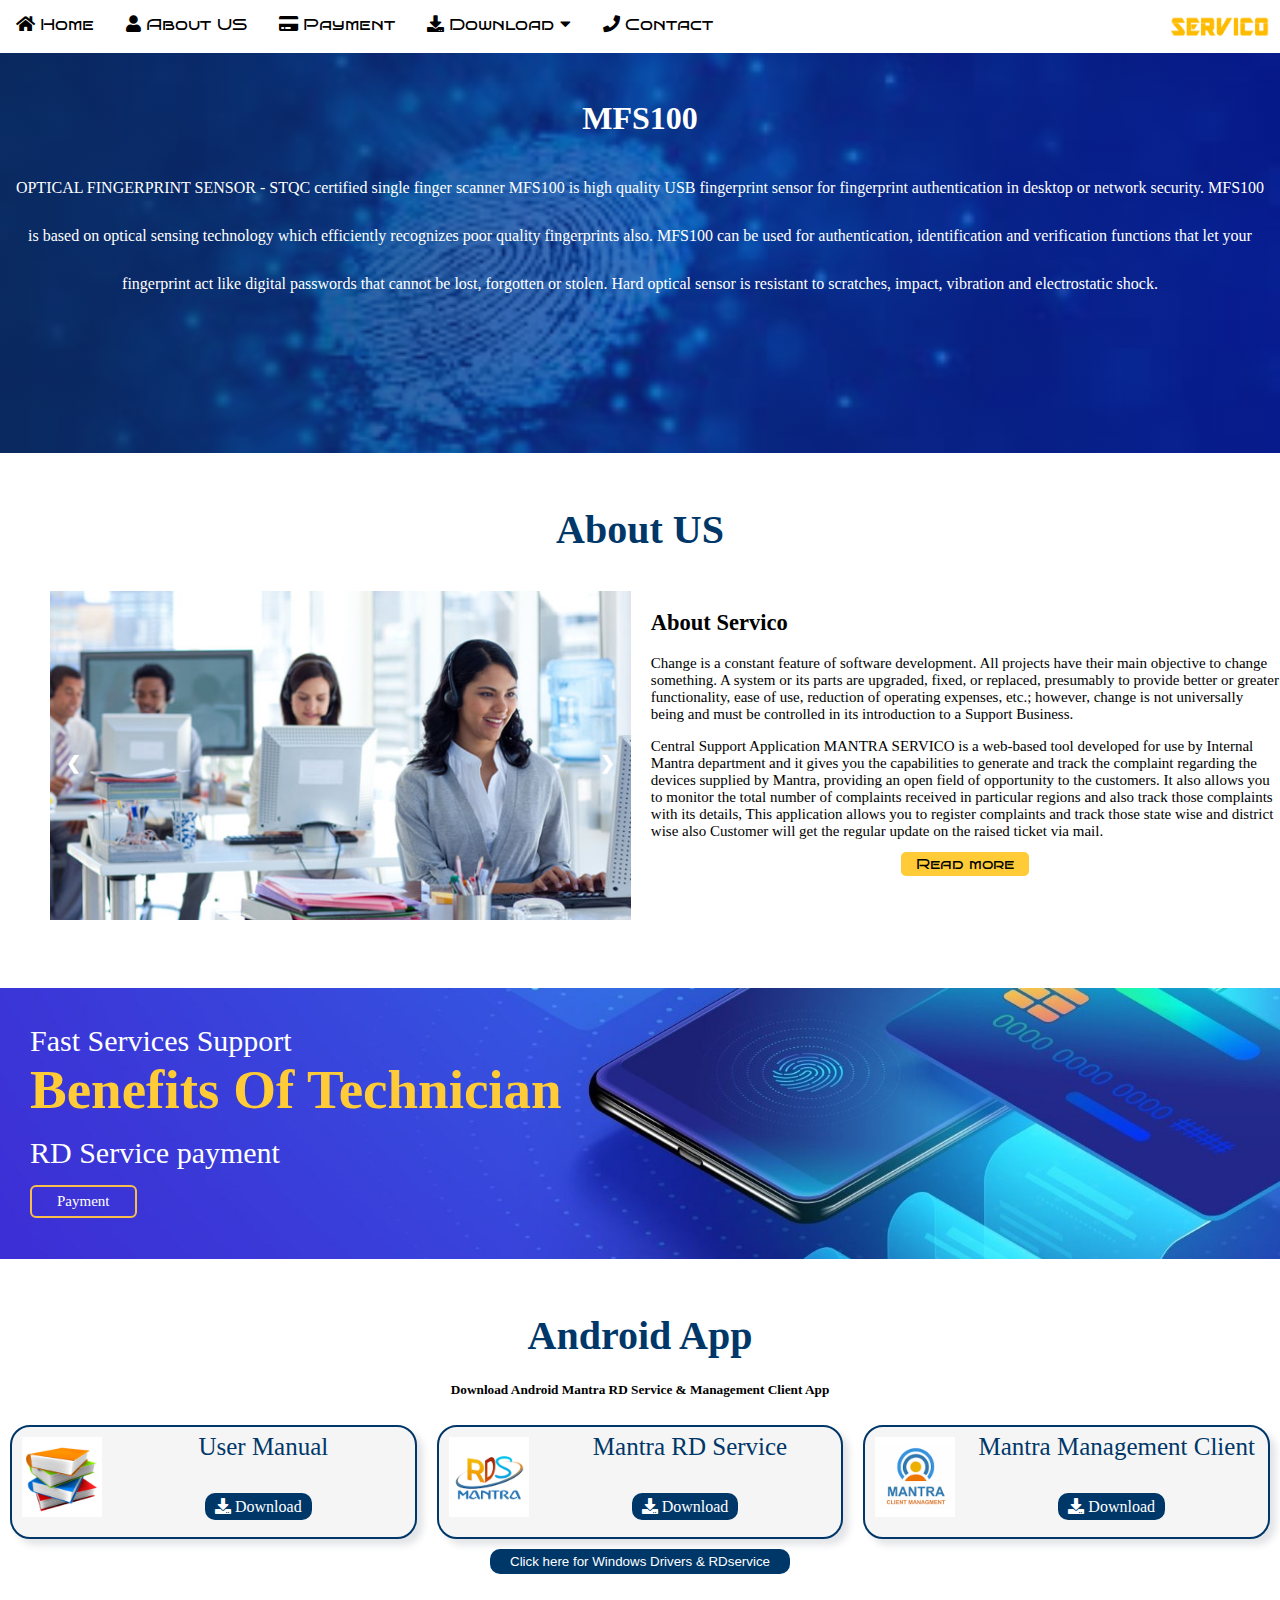
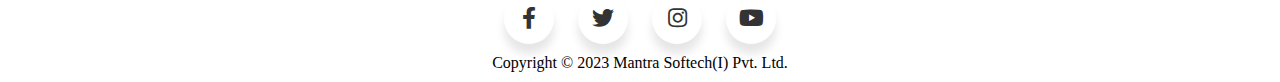
<file: index.html>
<!DOCTYPE html>
<html>
<head>
	<meta charset="UTF-8">
    <meta name="viewport" content="width=device-width, initial-scale=1">
	<title> IVTEcH</title>
	<link rel="stylesheet" type="text/css" href="IVTEcH.css">
	<link rel="preconnect" href="https://fonts.googleapis.com">
<link rel="preconnect" href="https://fonts.gstatic.com" crossorigin>
<link rel="stylesheet" href="https://cdnjs.cloudflare.com/ajax/libs/font-awesome/4.7.0/css/font-awesome.min.css">
<link href="https://fonts.googleapis.com/css2?family=Bruno+Ace+SC&display=swap" rel="stylesheet">
<link rel="stylesheet" href="https://cdnjs.cloudflare.com/ajax/libs/font-awesome/4.7.0/css/font-awesome.min.css">
<link rel='stylesheet' href='https://cdnjs.cloudflare.com/ajax/libs/font-awesome/5.15.1/css/all.min.css'>

</head>
<body id="body">

<header>
<h2> <img src="images/logo.png" width="100px"></h2>
</header>


 <!--navbar start--> 

<div class="topnav" id="myTopnav">
  <a href="#home" class="active"><i class="fa fa-home" style="padding-right: 5px;" ></i>Home</a>
  <a href="#aboutus"><i class="fa fa-user" style="padding-right: 5px;"></i>About US</a>
  <a href="payment.html"><i class="fa fa-credit-card" style="padding-right: 5px;"></i>Payment</a>
  <div class="dropdown">
    <button class="download"><i class="fa fa-download" style="padding-right: 5px;"></i>Download
      <i class="fa fa-caret-down"></i>
    </button>
    <div class="dropdown-content">
     <a href="#androidapp"><i class="fa fa-folder" style="padding-right: 5px;"></i>Drivers & RDservice</a>
    </div>
  </div> 
  <a href="#contact"><i class="fa fa-phone" style="padding-right: 5px;"></i>Contact</a>

  <a href="javascript:void(0);" style="font-size:15px; margin-top:5px;" class="icon" onclick="myFunc()">&#9776;</a>
  
</div>


<script>
function myFunc() {
  var x = document.getElementById("myTopnav");
  if (x.className === "topnav") {
    x.className += " responsive";
  } else {
    x.className = "topnav";
  }
}
</script>


 <!--navbar end--> 

 <!--mfs description with image start--> 

<section id="home">
        <div class="overlay">
            <div class="container">
                <div class="row">
                    
                    <div class="col-md-10 wow fadeIn" data-wow-delay="0.3s">
                        <h1 class="text-upper">MFS100</h1>
                        <p class="tm-white">
                           OPTICAL FINGERPRINT SENSOR - STQC certified single finger scanner MFS100 is high quality USB fingerprint sensor for fingerprint authentication in desktop or network security. MFS100 is based on optical sensing technology which efficiently recognizes poor quality fingerprints also. MFS100 can be used for authentication, identification and verification functions that let your fingerprint act like digital passwords that cannot be lost, forgotten or stolen. Hard optical sensor is resistant to scratches, impact, vibration and electrostatic shock. </p>
                        </div>
                </div>
            </div>
        </div>
    </section>

 <!--mfs description with image end--> 


 <!--about us start--> 

<div id="aboutus">

<h4 id="h4" align="center">  About US </h4>
<br>
<div class="text">

<div id="slideshow">
<div class="slideshow-container">

<div class="mySlides fade">
  <div class="numbertext"></div>
 <a target="_blank" href="images/image1.jpg"> <img src="images/image1.jpg" style="width:100%"></a>
</div>

<div class="mySlides fade">
  <div class="numbertext"></div>
 <a target="_blank" href="images/image2.jpg"> <img src="images/image2.jpg" style="width:100%"></a>
</div>

<div class="mySlides fade">
  <div class="numbertext"></div>
  <a target="_blank" href="images/image3.jpg"><img src="images/image3.jpg" style="width:100%"></a>
</div>

<a class="prev" onclick="plusSlides(-1)">❮</a>
<a class="next" onclick="plusSlides(1)">❯</a>

</div>
<div class="texting">
<h2> About Servico </h2>
<p> Change is a constant feature of software development. All projects have their main objective to change something. A system or its parts are upgraded, fixed, or replaced, presumably to provide better or greater functionality, ease of use, reduction of operating expenses, etc.; however, change is not universally being and must be controlled in its introduction to a Support Business.
</p>
<p>
Central Support Application MANTRA SERVICO is a web-based tool developed for use by Internal Mantra department and it gives you the capabilities to generate and track the complaint regarding the devices supplied by Mantra, providing an open field of opportunity to the customers. It also allows you to monitor the total number of complaints received in particular regions and also track those complaints with its details, This application allows you to register complaints and track those state wise and district wise also Customer will get the regular update on the raised ticket via mail. </p>
<p align="center"><a href="aboutus.html" style="text-decoration: none;  font-size: 15px; background-color:#ffcb36; color: black; border-radius: 5px; padding: 3px 15px; font-family: 'Bruno Ace SC', cursive ; ">Read more</a> </p> </div>
</div>
</div>

<script>
let slideIndex = 1;
showSlides(slideIndex);

function plusSlides(n) {
  showSlides(slideIndex += n);
}

function currentSlide(n) {
  showSlides(slideIndex = n);
}

function showSlides(n) {
  let i;
  let slides = document.getElementsByClassName("mySlides");
  let dots = document.getElementsByClassName("dot");
  if (n > slides.length) {slideIndex = 1}    
  if (n < 1) {slideIndex = slides.length}
  for (i = 0; i < slides.length; i++) {
    slides[i].style.display = "none";  
  }
  for (i = 0; i < dots.length; i++) {
    dots[i].className = dots[i].className.replace(" active", "");
  }
  slides[slideIndex-1].style.display = "block";  
  dots[slideIndex-1].className += " active";
}
</script>

</div>


 <!--about us end--> 

<!-- payment start -->
<div class="makepayment">
        <div class="contain">
            <h3>Fast Services Support<span>Benefits Of Technician</span></h3>
             <h3>RD Service payment</h3>
            <a href="payment.html" target="_blank" style="text-decoration: none;">Payment</a>
        </div>
    </div>


<!-- payment end -->


<div id="androidapp"></div>
<div class="title">
                <h4 id="h4">Android App</h4>
                <h5 align="center">Download Android Mantra RD Service &amp; Management Client App</h5>
            </div>

 <!--download start--> 

<div id="Download">
<div class="Drivers">
<div class="download-Drivers-box-app">
                                    <img src="images/book.jpg">
                                    <div class="box-contain">
                                        <p class="part2">User Manual</p>
                                        <a href="http://download.mantratecapp.com/StaticDownload/Mantra_RD_Service_Manual_Android.pdf" target="_blank" download>
                                            <i class="fa fa-download"></i> Download
                                        </a>
                                    </div>
                          </div>
                                <div class="download-Drivers-box-app">
                                    <img src="images/rdservice.jpg">
                                    <div class="box-contain">
                                        <p class="part2">Mantra RD Service</p>
                                        <a href="https://play.google.com/store/apps/details?id=com.mantra.rdservice" target="_blank" download>
                                            <i class="fa fa-download"></i> Download
                                        </a>
                                    </div>
                                </div>
                      
                                <div class="download-Drivers-box-app">
                                    <img src="images/Clientmanagement.jpeg">
                                    <div class="box-contain">
                                        <p class="part2">Mantra Management Client</p>
                                        <a href="https://play.google.com/store/apps/details?id=com.mantra.clientmanagement" target="_blank" download>
                                            <i class="fa fa-download"></i> Download
                                        </a>
                                    </div>
                                </div>
                          </div>

<span id="dots"></span><span id="more">



<div class="title">
                <h4 id="h4">Windows Drivers And RD Service</h4>
                <h5 align="center">Download Android Mantra RD Service & Management Client App</h5>
            </div>


 <!--first box download--> 

  <div class="Drivers1  ">

            <div class="panel panel-success col-md-5" style="min-height: 155px; ">
                        <div class="panel-heading" style="background-color: #683b8a80; border-radius: 5px; padding-left:5px;"><b>WINDOWS</b> Download MFS100 RD Service</div>
                            <div class="panel-body"><span style="color: red">[Aadhaar auth API 2.5 and E-Kyc API 2.5 compliance (also download and install driver setup)]</span>
                                    <div><a href="http://download.mantratecapp.com/StaticDownload/Mantra_RD_Service_Manual_Windows.pdf" target="_blank"><i class="fa fa-download" title="Download User Manual"></i>&nbsp;Download User Manual</a></div>
                                   <div>
                                <a href="http://download.mantratecapp.com/StaticDownload/MantraRDService_1.0.8.exe"><i class="fa fa-download" title="Download MFS100 RD Service (1.0.8)"></i>&nbsp;Download MFS100 RD Service (1.0.8) &nbsp;  </a>
                                        </br> <a href="http://download.mantratecapp.com/StaticDownload/MFS100_ReleaseNotes_108_Windows.pdf" target="_blank"><i class="fa fa-download" title="Release Note"></i>&nbsp;Release Notes and Update Guidelines</a>
                                        </br><span style="color: black; font-size: 12px; font-weight: bold">Last Uploaded on 22-Dec-2022 </span>
                             </div>
                      </div>
            </div>

          <div class="panel panel-info col-md-5" style="min-height: 155px; ">
                        <div class="panel-heading" style="background-color:  #683b8a80; border-radius: 5px; padding-left:5px;"><b>WINDOWS</b> Download MFS100 Driver</div>
                                <div class="panel-body">
                                    <div><a href="http://download.mantratecapp.com/StaticDownload/MFS100Driver_9.2.0.0.exe"><i class="fa fa-download" title="Download MFS100 Driver Windows XP/7/8/10"></i>&nbsp;Download MFS100 Driver (9.2.0.0) - Win 7/8/10 &nbsp; </a>
                                        </br><span style="color: black; font-size: 12px; font-weight: bold">Last Uploaded on 29-Apr-2022 </span>
                                         
                                        </br><a href="https://download.microsoft.com/download/2/E/6/2E61CFA4-993B-4DD4-91DA-3737CD5CD6E3/vcredist_x86.exe"><i class="fa fa-download" title="Download Redist 2013"></i>&nbsp;Download Redist 2013 &nbsp;</a>
                                         </br><a href="https://aka.ms/vs/17/release/vc_redist.x86.exe"><i class="fa fa-download" title="Download Redist 2015-2022 "></i>&nbsp;Download Redist 2015-2022 &nbsp; </a>
                                    </div>  
                                </div>
                        </div>
           </div>


 
 <!--second box download--> 

         <div class="Drivers1 ">
                            <div class="panel panel-success col-md-5" style="min-height: 155px;">
                                <div class="panel-heading" style="background-color:  #683b8a80; border-radius: 5px; padding-left:5px;">
                                    <b>WINDOWS</b> Download MIS100V2 RD Service
                                </div>
                                <div class="panel-body">
                                    <span style="color: red">[Aadhaar auth API 2.5 and E-Kyc API 2.5 compliance (also download and install driver setup)]</span>
                                    <div><a href="../StaticDownload/Mantra_RD_Service_MIS100V2_Manual_Windows.pdf"><i class="fa fa-download" title="Download User Manual"></i>&nbsp;Download User Manual</a></div>
                                    <div>
                                        <a href="../StaticDownload/MantraRDServiceIris_1.0.4.exe"><i class="fa fa-download" title="Download Mantra MIS100V2 RD Service (1.0.4)"></i>&nbsp;Download Mantra MIS100V2 RD Service (1.0.4)&nbsp;</a>
                                        </br> <a href="../StaticDownload/MIS100V2_ReleaseNotes_104_Windows.pdf"><i class="fa fa-download" title="Release Note"></i>&nbsp;Release Notes and Update Guidelines</a>
                                        </br><span style="color: black; font-size: 12px; font-weight: bold">Last Uploaded on 15-Oct-2022 </span>
                                       
                                    </div>

                                </div>
                            </div>

                            <div class="panel panel-danger col-md-5" style="min-height: 155px; ">
                                <div class="panel-heading" style="background-color: #683b8a80; border-radius: 5px; padding-left:5px;">
                                    <b>WINDOWS</b> Download MIS100V2 Driver 
                                </div>
                                <div class="panel-body">

                                    <div>
                                        <a href="../StaticDownload/MIS100V2Driver_2.1.0.0.exe"><i class="fa fa-download" title="Download MIS100V2 Driver"></i>&nbsp;Download MIS100V2 Driver (2.1.0.0) - Win 7/8/10&nbsp; 
                    
                    </a>
                                        </br><span style="color: black; font-size: 12px; font-weight: bold">Last Uploaded on 07-Oct-2021 </span>
                                    </div>

                                </div>
                            </div>
                        </div>

 <!--third box download--> 

         <div class="Drivers1 ">
                            <div class="panel panel-success col-md-5" style="min-height: 155px;">
                                <div class="panel-heading" style="background-color:  #683b8a80; border-radius: 5px; padding-left:5px;">
                                    <b>WINDOWS</b> Download MFS100 Client Service
                                </div>
                                <div class="panel-body">
                                    <div><a href="../StaticDownload/Mantra_RD_Service_MIS100V2_Manual_Windows.pdf"><i class="fa fa-download" title="Download User Manual"></i>&nbsp;Download User Manual</a></div>
                                    <div>
                                        <a href="../StaticDownload/MantraRDServiceIris_1.0.4.exe"><i class="fa fa-download" title="Download MFS100 Client Service(9.0.3.8)"></i>&nbsp;Download MFS100 Client Service(9.0.3.8)&nbsp;</a>
                                        <br><span style="color: black; font-size: 12px; font-weight: bold">Last Uploaded on 14-Feb-2022 </span>
                                        <br> <span style="color: red">It is recommended to install latest driver setup for dependency installation of latest Client Service.</span>


                                       
                                    </div>

                                </div>
                            </div>

                            <div class="panel panel-danger col-md-5" style="min-height: 155px; ">
                                <div class="panel-heading" style="background-color: #683b8a80; border-radius: 5px; padding-left:5px;">
                                    <b>ANDROID</b> Download MFS100 RD Service 
                                </div>
                                <div class="panel-body">
                                  <span style="color: red">[Aadhaar auth API 2.5 and E-Kyc API 2.5 compliance]</span>

                                    <div>
                                        <a href="../StaticDownload/MIS100V2Driver_2.1.0.0.exe"><i class="fa fa-download" title="Download MFS100 RD Service (1.0.8)"></i>&nbsp; Download MFS100 RD Service (1.0.8)&nbsp;</a>
                                        <br><a href="../StaticDownload/MIS100V2Driver_2.1.0.0.exe"><i class="fa fa-download" title="Release Notes and Update Guidelines"></i>&nbsp;  Release Notes and Update Guidelines&nbsp; </a>
                                        <br><span style="color: black; font-size: 12px; font-weight: bold">Last Uploaded on 22-Dec-2022  </span>
                                    </div>

                                </div>
                            </div>
                        </div>



 <!--fourth box download --> 


            <div class="Drivers1 ">
                            <div class="panel panel-success col-md-5" style="min-height: 155px; ">
                                <div class="panel-heading" style="background-color:  #683b8a80; border-radius: 5px; padding-left:5px;">
                                    <b>WINDOWS</b>  Download MIDFinger Drivers 
                                </div>
                                <div class="panel-body">
                                    <div>
                                        <a href="../StaticDownload/MantraRDServiceIris_1.0.4.exe"><i class="fa fa-download" title="Download MIDFinger Drivers"></i>&nbsp;Download MIDFinger Drivers&nbsp;</a>
                                       
                                    </div>

                                </div>
                            </div> 

                            <div class="panel panel-danger col-md-5" style="min-height: 155px; ">
                                <div class="panel-heading" style="background-color: #683b8a80; border-radius: 5px; padding-left:5px;">
                                    <b>ANDROID</b> Download MIS100V2 RD Service 
                                </div>
                                <div class="panel-body">
                                  <span style="color: red">[Aadhaar auth API 2.5 and E-Kyc API 2.5 compliance]</span>

                                    <div>
                                        <a href="../StaticDownload/MIS100V2Driver_2.1.0.0.exe"><i class="fa fa-download" title=" Download MIS100V2 RD Service (1.0.4)"></i>&nbsp;Download MIS100V2 RD Service (1.0.4) &nbsp; </a>
                                         <br><a href="../StaticDownload/MIS100V2Driver_2.1.0.0.exe"><i class="fa fa-download" title="Release Notes and Update Guidelines"></i>&nbsp;Release Notes and Update Guidelines&nbsp; </a>
                                        </br><span style="color: black; font-size: 12px; font-weight: bold">Last Uploaded on 07-Oct-2021 </span>
                                    </div>

                                </div>
                            </div>
                        </div>

 <!--fifth box download--> 
 
                <div class="Drivers1 ">
                             <div class="panel panel-success col-md-5" style="min-height: 155px;">
                                <div class="panel-heading" style="background-color:  #683b8a80; border-radius: 5px; padding-left:5px;">
                                    <b>WINDOWS</b> Download MFS110 RD Service 
                                </div>
                                <div class="panel-body">
                                    <span style="color: red">[Aadhaar auth API 2.5 and E-Kyc API 2.5 compliance (also download and install driver setup)]</span>
                                    <div><a href="../StaticDownload/Mantra_RD_Service_MIS100V2_Manual_Windows.pdf"><i class="fa fa-download" title="Download User Manual"></i>&nbsp;Download User Manual</a></div>
                                    <div>
                                        <a href="../StaticDownload/MantraRDServiceIris_1.0.4.exe"><i class="fa fa-download" title="Download Mantra MIS100V2 RD Service (1.0.4)"></i>&nbsp;Download MFS110 RD Service (1.0.2)&nbsp;</a>
                                   
                                        </br><span style="color: black; font-size: 12px; font-weight: bold">Last Uploaded on 22-Dec-2022  </span>
                                       
                                    </div>

                                </div>
                            </div>

                            <div class="panel panel-danger col-md-5" style="min-height: 155px; ">
                                <div class="panel-heading" style="background-color: #683b8a80; border-radius: 5px; padding-left:5px;">
                                    <b>WINDOWS</b> Download MFS110 Driver
                                </div>
                                <div class="panel-body">
                                  <div><a href="http://download.mantratecapp.com/StaticDownload/MFS100Driver_9.2.0.0.exe"><i class="fa fa-download" title=" Download MFS110 Driver (1.1.0.0) - Win 10"></i>&nbsp;Download MFS110 Driver (1.1.0.0) - Win 10  &nbsp; </a>
                                        </br><span style="color: black; font-size: 12px; font-weight: bold">Last Uploaded on 29-Apr-2022 </span>
                                         
                                        </br><a href="https://download.microsoft.com/download/2/E/6/2E61CFA4-993B-4DD4-91DA-3737CD5CD6E3/vcredist_x86.exe"><i class="fa fa-download" title="Download Redist 2013"></i>&nbsp;Download Redist 2013 &nbsp;</a>
                                         </br><a href="https://aka.ms/vs/17/release/vc_redist.x86.exe"><i class="fa fa-download" title="Download Redist 2015-2022 "></i>&nbsp;Download Redist 2015-2022 &nbsp; </a>
                                    </div>  

                                   

                                </div>
                            </div>
                       </div>

 <!--sixth box download--> 
                     
                <div class="Drivers1 Driver1a">
                            <div class="panel panel-success col-md-5" style="min-height: 155px;">
                                    <div class="panel-heading" style="background-color:  #683b8a80; border-radius: 5px; padding-left:5px;">
                                    <b>ANDROID</b> Download MFS110 RD Service </div>
                                <div class="panel-body">
                                      <span style="color: red">[Aadhaar auth API 2.5 and E-Kyc API 2.5 compliance (also download and install driver setup)]</span>
                                      <div><a href="../StaticDownload/Mantra_RD_Service_MIS100V2_Manual_Windows.pdf"><i class="fa fa-download" title="Download User Manual"></i>&nbsp;Download User Manual</a></div>
                                    
                                        <a href="../StaticDownload/MantraRDServiceIris_1.0.4.exe"><i class="fa fa-download" title="Download Mantra MIS100V2 RD Service (1.0.4)"></i>&nbsp;Download MFS110 RD Service (1.0.2)&nbsp;</a>
                                   
                                        <br><span style="color: black; font-size: 12px; font-weight: bold">Last Uploaded on 22-Dec-2022  </span>
                                       
                                    </div>

                                </div>
                            </div>

</div>

</span>
<center><button class="readmore" onclick="myFunction()" id="myBtn">Click here for Windows Drivers & RDservice</button><center>


<script>
function myFunction() {
  var dots = document.getElementById("dots");
  var moreText = document.getElementById("more");
  var btnText = document.getElementById("myBtn");

  if (dots.style.display === "none") {
    dots.style.display = "inline";
    btnText.innerHTML = "Click here for Windows Drivers & RDservice"; 
    moreText.style.display = "none";
  } else {
    dots.style.display = "none";
    btnText.innerHTML = "close"; 
    moreText.style.display = "inline";
  }
}
</script>

 <!-- download end--> 

















 <!-- footer end--> 


<footer>


<div class="wrapper">
  <a href="#" class="icon facebook">
    <div class="tooltip">Facebook</div>
    <span><i class="fab fa-facebook-f"></i></span>
  </a>
  <a href="#" class="icon twitter">
    <div class="tooltip">Twitter</div>
    <span><i class="fab fa-twitter"></i></span>
  </a>
  <a href="#" class="icon instagram">
    <div class="tooltip">Instagram</div>
    <span><i class="fab fa-instagram"></i></span>
  </a>

  <a href="#" class="icon youtube">
    <div class="tooltip">Youtube</div>
    <span><i class="fab fa-youtube"></i></span>
  </a>
</div>

<div>

Copyright © 2023 Mantra Softech(I) Pvt. Ltd.

</div>
</footer>

 <!--footer end--> 





</body>
</html>
</file>
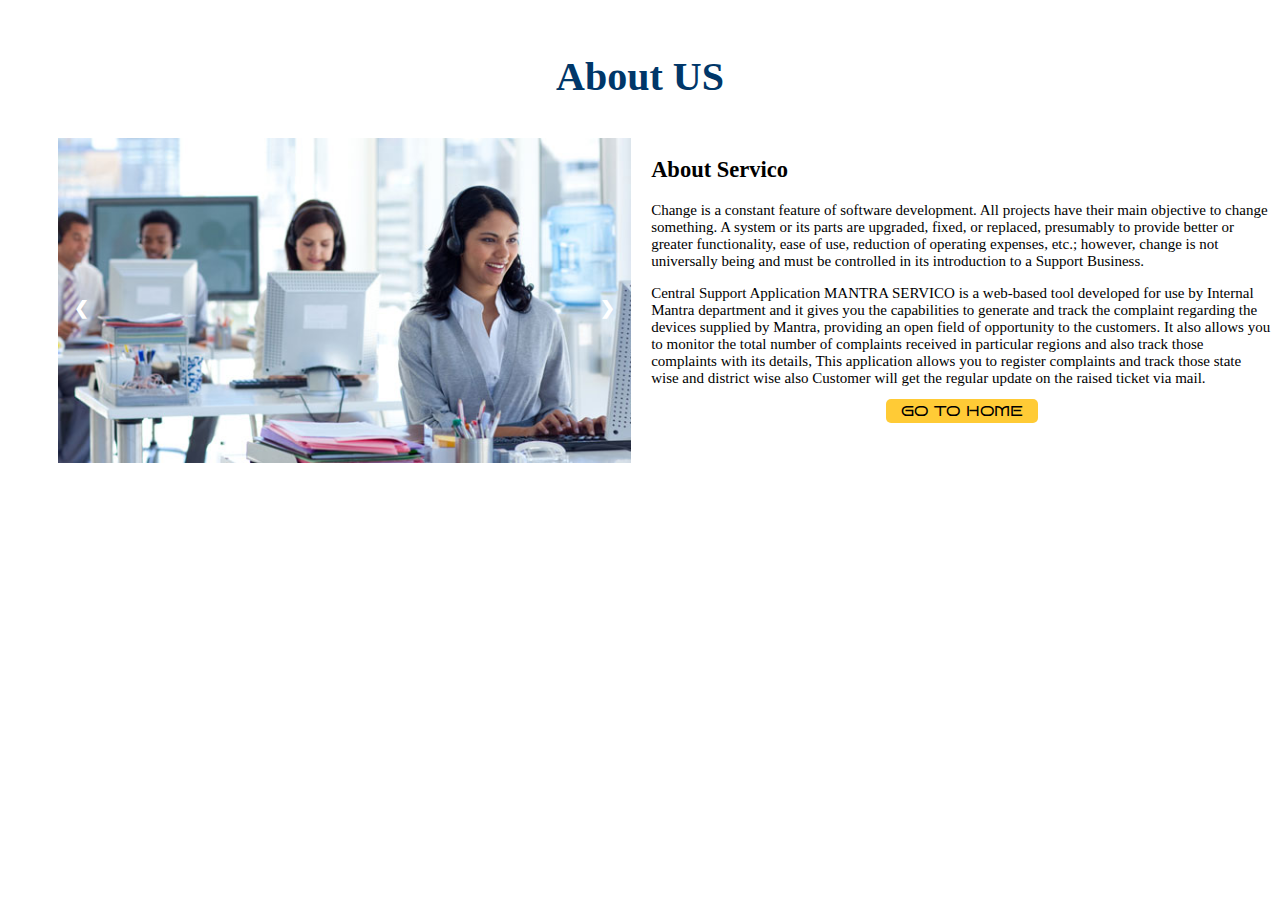
<file: aboutus.html>
<!DOCTYPE html>
<html lang="en">
<head>
    <meta charset="UTF-8">
    <meta http-equiv="X-UA-Compatible" content="IE=edge">
    <meta name="viewport" content="width=device-width, initial-scale=1.0">
    <title>IVTEcH/aboutus</title>
    <link rel="preconnect" href="https://fonts.googleapis.com">
    <link rel="preconnect" href="https://fonts.gstatic.com" crossorigin>
    <link href="https://fonts.googleapis.com/css2?family=Bruno+Ace+SC&display=swap" rel="stylesheet">
    <style>


/*about start */

#aboutus{
text-align: center;
}
  
  #slideshow{

    display: flex;
    gap:20px;
    text-align: left;
    margin-left: 50px;
  }

  @media only screen and (max-width: 800px) {
  #slideshow{
    display: block;
    width: 100%;
    margin: 6px 0;
  }
  .texting > h2,p{
    font-size: 15px;
    width: 100%;
    max-width: 400px;
    text-align: center;
  }
}

  /* Slideshow container */
.slideshow-container {
  max-width: 600px;
  position: relative;
}

/* Next & previous buttons */
.prev, .next {
  cursor: pointer;
  position: absolute;
  top: 50%;
  width: auto;
  padding: 16px;
  margin-top: -22px;
  color: white;
  font-weight: bold;
  font-size: 18px;
  transition: 0.6s ease;
  border-radius: 0 3px 3px 0;
  user-select: none;
}

/* Position the "next button" to the right */
.next {
  right: 0;
  border-radius: 3px 0 0 3px;
}

/* On hover, add a black background color with a little bit see-through */
.prev:hover, .next:hover {
  background-color: rgba(0,0,0,0.8);
}

/* Number text (1/3 etc) */
.numbertext {
  color: #f2f2f2;
  font-size: 12px;
  padding: 8px 12px;
  position: absolute;
  top: 0;
}



}

/* Fading animation */
.fade {
  animation-name: fade;
  animation-duration: 1.5s;
}

@keyframes fade {
  from {opacity: .4} 
  to {opacity: 1}
}

/* On smaller screens, decrease text size */
@media only screen and (max-width: 300px) {
  .prev, .next,{font-size: 11px}
}

.texting{
  width: 650px;
  font-size: 15px;
}


      h4{
        text-align: center;
        color: #003769;
        font-size: 40px;
        margin-bottom: 20px;
       }
    

/*about end */

    </style>

</head>
<body>
    
<div id="aboutus">

    <h4 id="h4" align="center">  About US </h4>
    <br>
    <div class="text">
    
    <div id="slideshow">
    <div class="slideshow-container">
    
    <div class="mySlides fade">
      <div class="numbertext"></div>
     <a target="_blank" href="images/image1.jpg"> <img src="images/image1.jpg" style="width:100%"></a>
    </div>
    
    <div class="mySlides fade">
      <div class="numbertext"></div>
     <a target="_blank" href="images/image2.jpg"> <img src="images/image2.jpg" style="width:100%"></a>
    </div>
    
    <div class="mySlides fade">
      <div class="numbertext"></div>
      <a target="_blank" href="images/image3.jpg"><img src="images/image3.jpg" style="width:100%"></a>
    </div>
    
    <a class="prev" onclick="plusSlides(-1)">❮</a>
    <a class="next" onclick="plusSlides(1)">❯</a>
    
    </div>
    <div class="texting">
    <h2> About Servico </h2>
    <p> Change is a constant feature of software development. All projects have their main objective to change something. A system or its parts are upgraded, fixed, or replaced, presumably to provide better or greater functionality, ease of use, reduction of operating expenses, etc.; however, change is not universally being and must be controlled in its introduction to a Support Business.
    </p>
    <p>
    Central Support Application MANTRA SERVICO is a web-based tool developed for use by Internal Mantra department and it gives you the capabilities to generate and track the complaint regarding the devices supplied by Mantra, providing an open field of opportunity to the customers. It also allows you to monitor the total number of complaints received in particular regions and also track those complaints with its details, This application allows you to register complaints and track those state wise and district wise also Customer will get the regular update on the raised ticket via mail. </p>
    <p align="center"><a href="index.html" style="text-decoration: none;  font-size: 15px; background-color:#ffcb36; color: black; border-radius: 5px; padding: 3px 15px; font-family: 'Bruno Ace SC', cursive ; ">GO TO HOME</a> </p></div>
    </div>
    </div>
    
    <script>
    let slideIndex = 1;
    showSlides(slideIndex);
    
    function plusSlides(n) {
      showSlides(slideIndex += n);
    }
    
    function currentSlide(n) {
      showSlides(slideIndex = n);
    }
    
    function showSlides(n) {
      let i;
      let slides = document.getElementsByClassName("mySlides");
      let dots = document.getElementsByClassName("dot");
      if (n > slides.length) {slideIndex = 1}    
      if (n < 1) {slideIndex = slides.length}
      for (i = 0; i < slides.length; i++) {
        slides[i].style.display = "none";  
      }
      for (i = 0; i < dots.length; i++) {
        dots[i].className = dots[i].className.replace(" active", "");
      }
      slides[slideIndex-1].style.display = "block";  
      dots[slideIndex-1].className += " active";
    }
    </script>
    
    </div>
    
    
     <!--about us end--> 
    
</body>
</html>
</file>
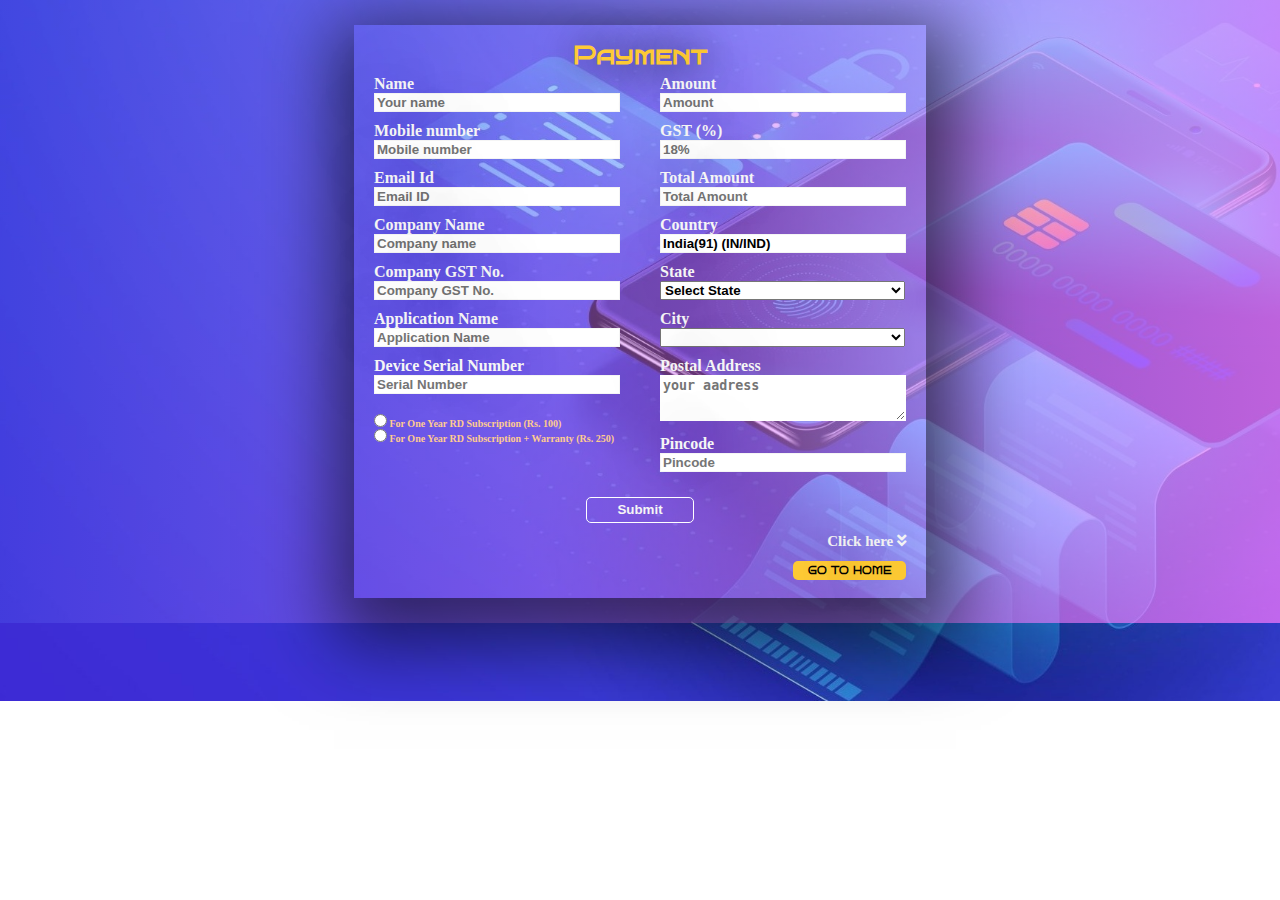
<file: payment.html>
<!DOCTYPE html>
<html>
<head>
    <meta charset="UTF-8">
    <meta name="viewport" content="width=device-width, initial-scale=1">
    <title> payment</title>
    <link rel="stylesheet" type="text/css" href="payment.css">
   <link rel="stylesheet" href="paypayment.html">
    <link rel="preconnect" href="https://fonts.googleapis.com">
<link rel="preconnect" href="https://fonts.gstatic.com" crossorigin>
<link href="https://fonts.googleapis.com/css2?family=Bruno+Ace+SC&display=swap" rel="stylesheet">
<link rel="stylesheet" href="https://cdnjs.cloudflare.com/ajax/libs/font-awesome/4.7.0/css/font-awesome.min.css">
<link rel='stylesheet' href='https://cdnjs.cloudflare.com/ajax/libs/font-awesome/5.15.1/css/all.min.css'>

<script src="cities.js"></script>
 
</head>

<body>
    <div class="container">
    <form action="https://sheetdb.io/api/v1/si5q1ivcwlwwc" method="post" id="sheetdb-form">            
    <div class="detailform">
        <h2 align="center" style="color: #ffcb36; text-shadow: 1px 1px 40px black; font-family: 'Bruno Ace SC', cursive ; font-size:25px;"> Payment </h2>
<div class="twopart">

    <div class="part1">
     <p>
         Name  <br><input type = "text" placeholder="Your name" name = "data[fname]" required>
  </p>
   <p>
         Mobile number <br><input type = "text"  maxlength="10" placeholder="Mobile number" name = "data[mnumber]" required>
  </p>
  <p>
         Email Id <br><input type = "email" placeholder="Email ID" name = "data[emailid]" required>
  </p>
  <p>
        Company Name <br><input type = "text" placeholder="Company name" name = "data[cname]" required>
  </p>
  <p>
         Company GST No. <br><input type = "text" placeholder="Company GST No." name = "data[cgno]" >
  </p>
  <p>
       Application Name <br> <input type = "text" placeholder="Application Name" name = "data[aname]" required>
  </p>
  <p>
      Device Serial Number <br><input type = "text" maxlength="7" placeholder="Serial Number" name = "data[srno]" required>
  </p>

   <p style="color: #ffcb90; font-weight: bold; font-size: 10px; padding: 15px 20px;" >
         <input type = "radio" onclick="changeValue1()" name = "data[Gender]" value = "withoutwarranty" > For One Year RD Subscription (Rs. 100)
         <br><input type = "radio" onclick="changeValue2()" name = "data[Gender]" value = "Warranty" > For One Year RD Subscription + Warranty (Rs. 250)
</p>
 </div>
   <div class="part2">
<p>
Amount <br><input type = "text" placeholder="Amount" name = "data[amount]" id="textField1" required>
</p>
 
<p>
GST (%) <br><input type = "text" placeholder="18%" name = "data[gst]" id="textField2" required>
</p>
 
<p>
Total Amount <br><input type = "text" placeholder="Total Amount" name = "data[tamount]" id="textField3" required>
</p>

 <p>
Country <br><input type = "text" placeholder="Country" name = "data[country]" value="India(91) (IN/IND)">
</p>

<p>
State<br><select onchange="print_city('state', this.selectedIndex);" id="sts" name ="data[stt]" class="form-control" required></select>
</p>

<p>
City<br><select id ="state" name="data[city]" class="form-control" required></select>
</p>

<script language="javascript" >print_state("sts");</script>

<p>
Postal Address <br><textarea name ="data[aadress]" placeholder="your aadress" style=" width: 15rem; height: 40px; font-weight: bold; color: black; border:1px solid white;"></textarea>
</p>

<p>
Pincode <br><input type = "text" maxlength="6" placeholder="Pincode" name = "data[pincode]" required>
</p>

    </div>
</div>
 <div class="part3">
     <p align="center"> <input type="submit" class="button-23" role="button" value="Submit"></p>
     <p align="right" style="font-size: 15px;" > Click here <i class="fa fa-angle-double-down" aria-hidden="true"></i> </p>
     <p align="right"><a href="index.html" style="text-decoration: none; font-size: 10px; background-color:#ffcb36; color: black; border-radius: 5px; padding: 3px 15px; font-family: 'Bruno Ace SC', cursive ; "> GO TO HOME</a></p>
</div>
</div>
</form>
</div>
<script type="text/javascript">
function changeValue1() {
  textField = document.getElementById("textField1");
  textField.value = "100";
  textField = document.getElementById("textField2");
  textField.value = "18%";
  textField = document.getElementById("textField3");
  textField.value = "118";
}
function changeValue2() {
  textField = document.getElementById("textField1");
  textField.value = "250";
  textField = document.getElementById("textField2");
  textField.value = "18%";
  textField = document.getElementById("textField3");
  textField.value = "295";
}
</script>


<script> var form = document.getElementById('sheetdb-form'); form.addEventListener("submit", e => { e.preventDefault(); fetch(form.action, { method : "POST", body: new FormData(document.getElementById("sheetdb-form")), }).then( response => response.json() ).then((html) => {window.open('paypayment.html','_blank'); }); }); </script>

</body>
</html>
</file>
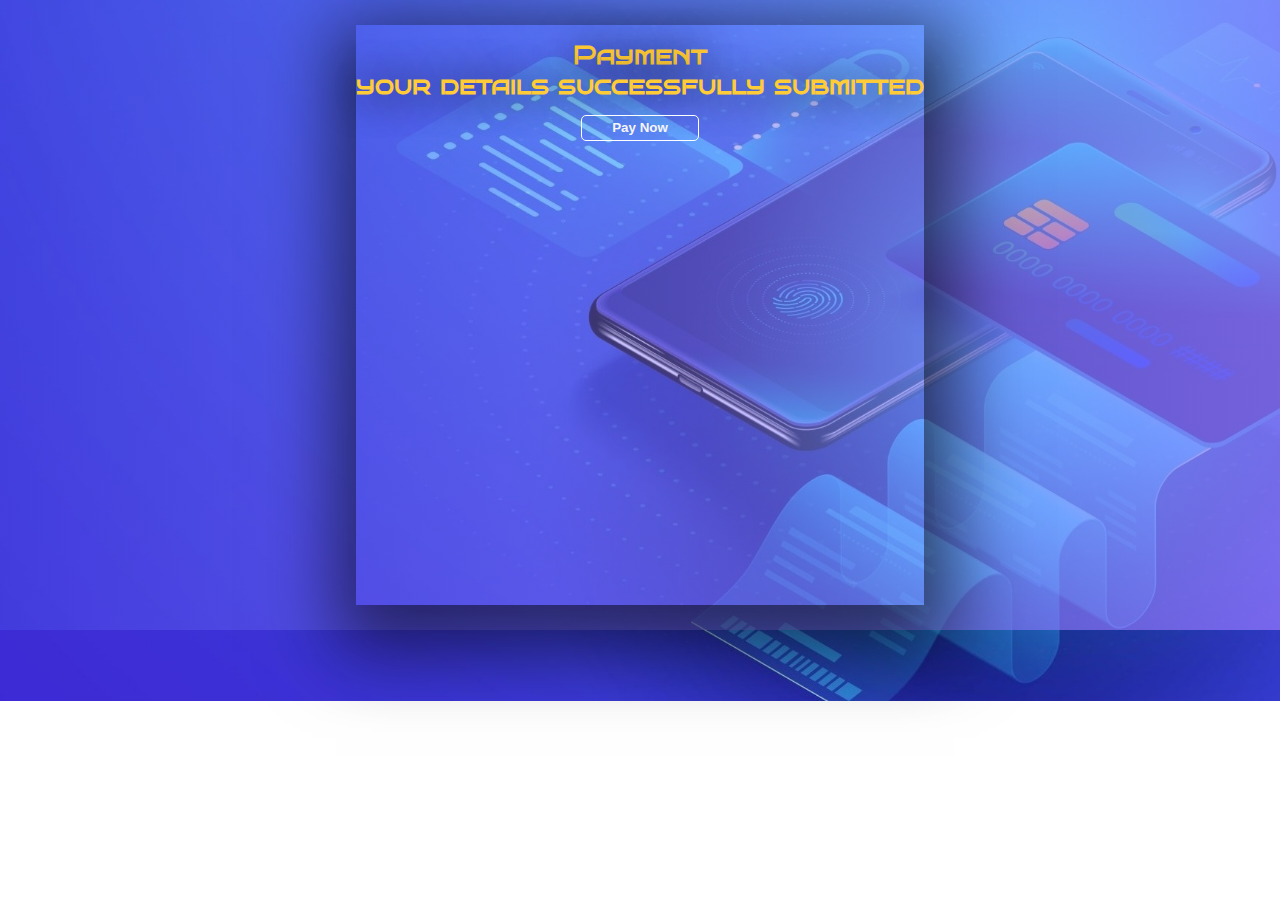
<file: paypayment.html>
<!DOCTYPE html>
<html>
<head>
    <meta charset="UTF-8">
    <meta name="viewport" content="width=device-width, initial-scale=1">
    <title> payment</title>
    <link rel="preconnect" href="https://fonts.googleapis.com">
<link rel="preconnect" href="https://fonts.gstatic.com" crossorigin>
<link href="https://fonts.googleapis.com/css2?family=Bruno+Ace+SC&display=swap" rel="stylesheet">

 <style type="text/css">
     
*{
    margin: 0;

}

body{
       background: linear-gradient(to left, rgba(150, 122, 270,0.7), rgba(89, 122, 300,0.2)), url("images/paymentbg.jpg");
       background-repeat: no-repeat;
    background-size: cover;

}

.container{
    display: flex;
    text-shadow: 1px 1px 90px black;
    align-content: center;
    justify-content: center;
    font-family: 'Source Serif Pro', serif;
    color: whitesmoke;

}


.detailform{
background-color: transparent;
   margin: 25px 25px;
    padding: 15px 0px;
    width: auto;
   height: 550px;
   box-shadow: rgba(0, 0, 0, 0.56) 5px 22px 70px 25px;}


.button-23 {
  background-color: transparent;
  border: 1px solid white;
  border-radius: 5px;
  box-sizing: border-box;
  color: whitesmoke;
  cursor: pointer;
  display: inline-block;
  font-family: Circular,-apple-system,BlinkMacSystemFont,Roboto,"Helvetica Neue",sans-serif;
  font-weight: 600;
  line-height: 20px;
  margin: 15px;
  outline: none;
  padding: 2px 30px;
  position: relative;
  text-align: center;
  text-decoration: none;
  touch-action: manipulation;
  transition: box-shadow .2s,-ms-transform .1s,-webkit-transform .1s,transform .1s;
  user-select: none;
  -webkit-user-select: none;earn why some payments fail and what you can do to decrease your decline rate.
  width: auto;
}

.button-23:focus-visible {
  box-shadow: #222222 0 0 0 2px, rgba(255, 255, 255, 0.8) 0 0 0 4px;
  transition: box-shadow .2s;
}

.button-23:active {
  border-color: white;
  transform: scale(.96);
}
 


 </style>
</head>

<body>
    <div class="container">
         <div class="detailform">
        <h2 align="center" style="color: #ffcb36; text-shadow: 1px 1px 40px black; font-family: 'Bruno Ace SC', cursive ; font-size:25px;"> Payment </h2>
<div class="twopart">

    <div class="part1">
 <h2 align="center" style="color: #ffcb36;  text-shadow: 1px 1px 40px black; font-family: 'Bruno Ace SC', cursive ; font-size:25px;"> your details successfully submitted </h2>

 </div>
   <div class="part2">
    </div>
</div>
 <div class="part3">
    <p align="center"><a href="https://buy.stripe.com/4gw5la1PUbWh2T6288"><input type="submit" class="button-23" role="button" value="Pay Now"></a></p>
</div>
</div>
</div>
</body>

</html>
</file>
<file: IVTEcH.css>
header{
font-family:'Bruno Ace SC', cursive ;
font-size: 10px;
margin-right:10px ;
margin-top: 2px;
text-align: center;
display: inline-block;
justify-content: center;
float: right;

}



.topnav {
 
  overflow: hidden;
  
}

.topnav a {
  float: left;
  display: block;
  color: black;
  background-color: white;
  font-family:'Bruno Ace SC', cursive ;
  text-align: center;
  padding: 14px 16px;
  text-decoration: none;
  font-size: 17px;
}

.topnav .icon {
  display: none;
}

.dropdown {
  float: left;
  overflow: hidden;
}

.dropdown .download {
  font-size: 17px;    
  border: none;
  outline: none;
  font-family:'Bruno Ace SC', cursive ;
  color: black;
  padding: 14px 16px;
  background-color: white;

}

.dropdown-content {
  display: none;
  position: absolute;
  background-color: whitesmoke;
  min-width: 160px;
  box-shadow: 0px 8px 16px 0px rgba(0,0,0,0.2);
  z-index: 1;
}

.dropdown-content a {
  float: none;
  color: black;
  padding: 12px 16px;
  text-decoration: none;
  display: block;
  text-align: left;
}

.topnav a:hover, .dropdown:hover .download {
  color: black;
}

.dropdown-content a:hover {
  background-color: #ffba00;
  border-radius: 10px;
  color: black;
}

.dropdown:hover .dropdown-content {
  display: block;
}

@media screen and (max-width: 710px) {
  .topnav a:not(:first-child), .dropdown .download{
    display: none;
  }
  .topnav a.icon {
    float: right;
    display: block;
  }
}

@media screen and (max-width: 710px) {
  .topnav.responsive {position: relative;}
  .topnav.responsive .icon {
    position: absolute;
    right: 0;
    top: 0;
  }
  .topnav.responsive a {
    float: none;
    display: block;
    text-align: left;
  }
  .topnav.responsive .dropdown {float: none;}
  .topnav.responsive .dropdown-content {position: relative;}
  .topnav.responsive .dropdown .download {
    display: block;
    width: 100%;
    text-align: left;
  }
}



/* start home */       
#home
    {
    background: linear-gradient(to left, rgba(13, 35, 235, 0.5), rgba(12, 44, 105, 0.8)), url('images/fingerprint.jpg') no-repeat;
    background-size: cover;
    color: #fff;
    margin-top: 5px;
    text-align: center;
    width: 100%;
    height:400px;
    }

.col-md-10 
    {
      padding-top: 20px;
      padding-left: 10px;
      padding-right: 10px;
      line-height: 3em;
    }


@media only screen and (max-width: 700px) {
  .tm-white{
    font-size: 15px;
    width: 100%;
    line-height: 2em;
    margin: 6px 0;
  }
}

@media only screen and (max-width: 700px) {
  #home{

height: 500px ;

    width: 100%;
  }
}

/* end home */



/*about start */

#aboutus{
text-align: center;
}
  
  #slideshow{

    display: flex;
    gap:20px;
    text-align: left;
    margin-left: 50px;
  }

  @media only screen and (max-width: 800px) {
  #slideshow{
    display: block;
    width: 100%;
    margin: 6px 0;
  }
  .texting > h2,p{
    font-size: 15px;
    width: 100%;
    max-width: 400px;
    text-align: center;
  }
}

  /* Slideshow container */
.slideshow-container {
  max-width: 600px;
  position: relative;
}

/* Next & previous buttons */
.prev, .next {
  cursor: pointer;
  position: absolute;
  top: 50%;
  width: auto;
  padding: 16px;
  margin-top: -22px;
  color: white;
  font-weight: bold;
  font-size: 18px;
  transition: 0.6s ease;
  border-radius: 0 3px 3px 0;
  user-select: none;
}

/* Position the "next button" to the right */
.next {
  right: 0;
  border-radius: 3px 0 0 3px;
}

/* On hover, add a black background color with a little bit see-through */
.prev:hover, .next:hover {
  background-color: rgba(0,0,0,0.8);
}

/* Number text (1/3 etc) */
.numbertext {
  color: #f2f2f2;
  font-size: 12px;
  padding: 8px 12px;
  position: absolute;
  top: 0;
}



}

/* Fading animation */
.fade {
  animation-name: fade;
  animation-duration: 1.5s;
}

@keyframes fade {
  from {opacity: .4} 
  to {opacity: 1}
}

/* On smaller screens, decrease text size */
@media only screen and (max-width: 300px) {
  .prev, .next,{font-size: 11px}
}

.texting{
  width: 650px;
  font-size: 15px;
}


      h4{
        text-align: center;
        color: #003769;
        font-size: 40px;
        margin-bottom: 20px;
       }
    

/*about end */



/*click here for windows drivers and rdservice button */
#more {display: none;}

.readmore{ 
  border: none; 
  background-color: #003769; 
  color: white; 
  padding:5px 20px;
  border-radius: 10px;
}


#androidapp{
text-align: center;

}


div.title {
 text-align: center;

}


@media only screen and (max-width: 700px) {
  div.title{
   font-size: 20px;
    width: 100%;
    margin: 6px 0;
  }
}

@media only screen and (max-width: 800px) {
  div.title > h2{ 
   font-size: 20px;
   width: 100%;
    margin: 6px 0;
  }
}




 .download-Drivers-box-app {
     width: 100%;
     height: auto;
     margin-top: 5px;
     background-color: whitesmoke;
     padding-bottom: 10px;
     box-shadow: 6px 6px 7px rgba(39,49,67,.13);
     border-top: 2px solid #003769;
     border-left: 2px solid #003769;
     border-right: 2px solid #003769;
     border-bottom: 2px solid #003769;
     border-radius: 20px;
}
 .download-Drivers-box-app img {
     width: 80px;
     margin: 10px 10px 10px 10px;
     float: left;
}
 .box-contain {
  line-height: 30px;
     min-height: 50px;
}


 .box-contain .part1 {
     color: #003769;
     margin-top: 5px;
}
 .box-contain .part2 {
     font-size: 25px;
     color: #003769;
     font-weight: 100;
     margin-top: 5px;
     margin-bottom: 0px;
     min-height: 60px;
}
 .download-Drivers-box-app a {
     margin: 5px 10px 0px 0px;
     background-color: #003769;
     padding: 5px 10px 5px 10px;
     color: white;
     text-align: center;
     text-decoration: none;
     border-radius: 10px;
}

.Drivers{
 text-align: center;
  display: flex;
  gap:20px;
margin: 10px;
}


.Drivers1{
line-height: 22px;
  display: flex;
   gap:20px;
   margin-left: 30px;
  margin-right: 30px;
}

.panel{
     width: 100%;
     height: auto;
     padding: 15px;
     margin-bottom: 10px;
     background-color: white;
     padding-bottom: 10px;
     box-shadow: 6px 6px 7px rgba(39,49,67,.13);
     border-top: 2px solid #003769;
     border-left: 2px solid #003769;
     border-right: 2px solid #003769;
     border-bottom: 2px solid #003769;
     border-top-right-radius: 20px;
      border-radius: 20px;
}

.panel-body a{
  color: darkblue;
  text-decoration: none;
}


@media only screen and (max-width: 900px) {
  .Drivers, .Drivers1 {
    display: block;
    width: 100%;
    font-size: 15px;   }

   .box-contain .part2 {
     font-size: 20px;   } 

   .Drivers{
      text-align: center;
      max-width: 380px;
      margin: auto;
    }
    .Drivers1{
      max-width: 350px;
      
    }
}






.makepayment{
  background: rgba(0, 50, 0, 0) url("images/paymentbg.jpg") no-repeat left top;
  background-size: 100%;
  background-position: center;
  padding: 71px 0 50px;
  position: relative;

  margin-top: 5%;
  margin-left: 0;
  height: 150px;
  z-index: 9;
  text-align: left;
}


@media only screen and (max-width: 700px) {
  .makepayment {
           position: relative;
           width:800px}

}

.contain {
  float:left;
  position: relative;
   bottom: 50px;
   left: 30px;
}

.makepayment h3 {
  font-size: 30px;
  color: #fff;
  font-weight: 500;
  margin: 15px 0px;
}

.makepayment h3 span {
  display: block;
  font-size: 55px;
  color: #ffcb36;
  font-weight: 700;
}
 
 .makepayment a {
  display: inline-block;
  padding: 6px 25px;
  color: #fff;
  font-size: 15px;
  border: 2px solid #f9be4a;
  border-radius: 6px;
  margin: 0;
  cursor: pointer;
}
.makepayment a:hover{
  background-color: #ffcb02;
  border: 2px solid white ;
  font-size: 16px;
}













































/*footer start*/
body {
  background-color: white;
  color: black;
  margin: 0;
}


footer{/home/smit_limbachiya/smitfiles html/images
  text-align: center;
  margin: 10px;
}

.wrapper .icon{
  position: relative;
  background-color: #ffffff;
  border-radius: 50%;
margin: 10px;
  width: 50px;
  height: 50px;
  text-align: center;
  line-height: 50px;
  font-size: 22px;
  display: inline-block;
  align-items: center;
  box-shadow: 0 10px 10px rgba(0, 0, 0, 0.1);
  cursor: pointer;
  transition: all 0.2s cubic-bezier(0.68, -0.55, 0.265, 1.55);
  color: #333;
  text-decoration: none;
}
.wrapper .tooltip {
  position: absolute;
  top: 0;
  line-height: 1.5;
  font-size: 14px;
  background-color: #ffffff;
  color: #ffffff;
  padding: 5px 8px;
  border-radius: 5px;
  box-shadow: 0 10px 10px rgba(0, 0, 0, 0.1);
  opacity: 0;
  pointer-events: none;
  transition: all 0.3s cubic-bezier(0.68, -0.55, 0.265, 1.55);
}
.wrapper .tooltip::before {
  position: absolute;
  content: "";
  height: 8px;
  width: 8px;
  background-color: #ffffff;
  bottom: -3px;
  left: 50%;
  transform: translate(-50%) rotate(45deg);
  transition: all 0.3s cubic-bezier(0.68, -0.55, 0.265, 1.55);
}
.wrapper .icon:hover .tooltip {
  top: -45px;
  opacity: 1;
  visibility: visible;
  pointer-events: auto;
}
.wrapper .icon:hover span,
.wrapper .icon:hover .tooltip {
  text-shadow: 0px -1px 0px rgba(0, 0, 0, 0.1);
}
.wrapper .facebook:hover,
.wrapper .facebook:hover .tooltip,
.wrapper .facebook:hover .tooltip::before {
  background-color: #3b5999;
  color: #ffffff;
}
.wrapper .twitter:hover,
.wrapper .twitter:hover .tooltip,
.wrapper .twitter:hover .tooltip::before {
  background-color: #46c1f6;
  color: #ffffff;
}
.wrapper .instagram:hover,
.wrapper .instagram:hover .tooltip,
.wrapper .instagram:hover .tooltip::before {
  background-color: #e1306c;
  color: #ffffff;
}

.wrapper .youtube:hover,
.wrapper .youtube:hover .tooltip,
.wrapper .youtube:hover .tooltip::before {
  background-color: #de463b;
  color: #ffffff;
}

/*footer end*/
</file>
<file: payment.css>
*{
    margin: 0;

}

body{
       background: linear-gradient(to left, rgba(500, 122, 300,0.7), rgba(89, 122, 300,0.2)), url("images/paymentbg.jpg");
       background-repeat: no-repeat;
    background-size: cover;
   

}

.container{
    display: flex;
    text-shadow: 1px 1px 90px black;
    align-content: center;
    justify-content: center;
    font-family: 'Source Serif Pro', serif;
    color: whitesmoke;

}


.detailform{
background-color: transparent;
   margin: 25px 25px;
    padding: 15px 0px;
    width: auto;
   height: auto;
   box-shadow: rgba(0, 0, 0, 0.56) 5px 22px 70px 25px;
  
}



.twopart{
    display: flex;

    flex-wrap: wrap;
       align-content: center;
justify-content: center}
 


 p{
font-weight: bold;
    padding: 5px 20px;
 }

select{


border: 1px solid whitesmoket;
color: black;
font-weight: bold; 
width: 15.3rem;
cursor: pointer;
}

input[type="radio"]{
width: auto;
border: 2px solid white;

}
input{
    width:15rem ;

 color:black;
 font-weight: bold;
 border:1px solid whitesmoke;

}

input:focus, textarea:focus, select:focus{
    outline: none;
}

.button-23 {
  background-color: transparent;
  border: 1px solid white;
  border-radius: 5px;
  box-sizing: border-box;
  color: whitesmoke;
  cursor: pointer;
  display: inline-block;
  font-family: Circular,-apple-system,BlinkMacSystemFont,Roboto,"Helvetica Neue",sans-serif;
  font-weight: 600;
  line-height: 20px;
  margin-top: 15px;
  outline: none;
  padding: 2px 30px;
  position: relative;
  text-align: center;
  text-decoration: none;
  touch-action: manipulation;
  transition: box-shadow .2s,-ms-transform .1s,-webkit-transform .1s,transform .1s;
  user-select: none;
  -webkit-user-select: none;
  width: auto;
}

.button-23:focus-visible {
  box-shadow: #222222 0 0 0 2px, rgba(255, 255, 255, 0.8) 0 0 0 4px;
  transition: box-shadow .2s;
}

.button-23:active {
  border-color: white;
  transform: scale(.96);
}

.button-23:disabled {
  border-color: white;
  cursor: not-allowed;
  opacity: 1;
}
</file>
